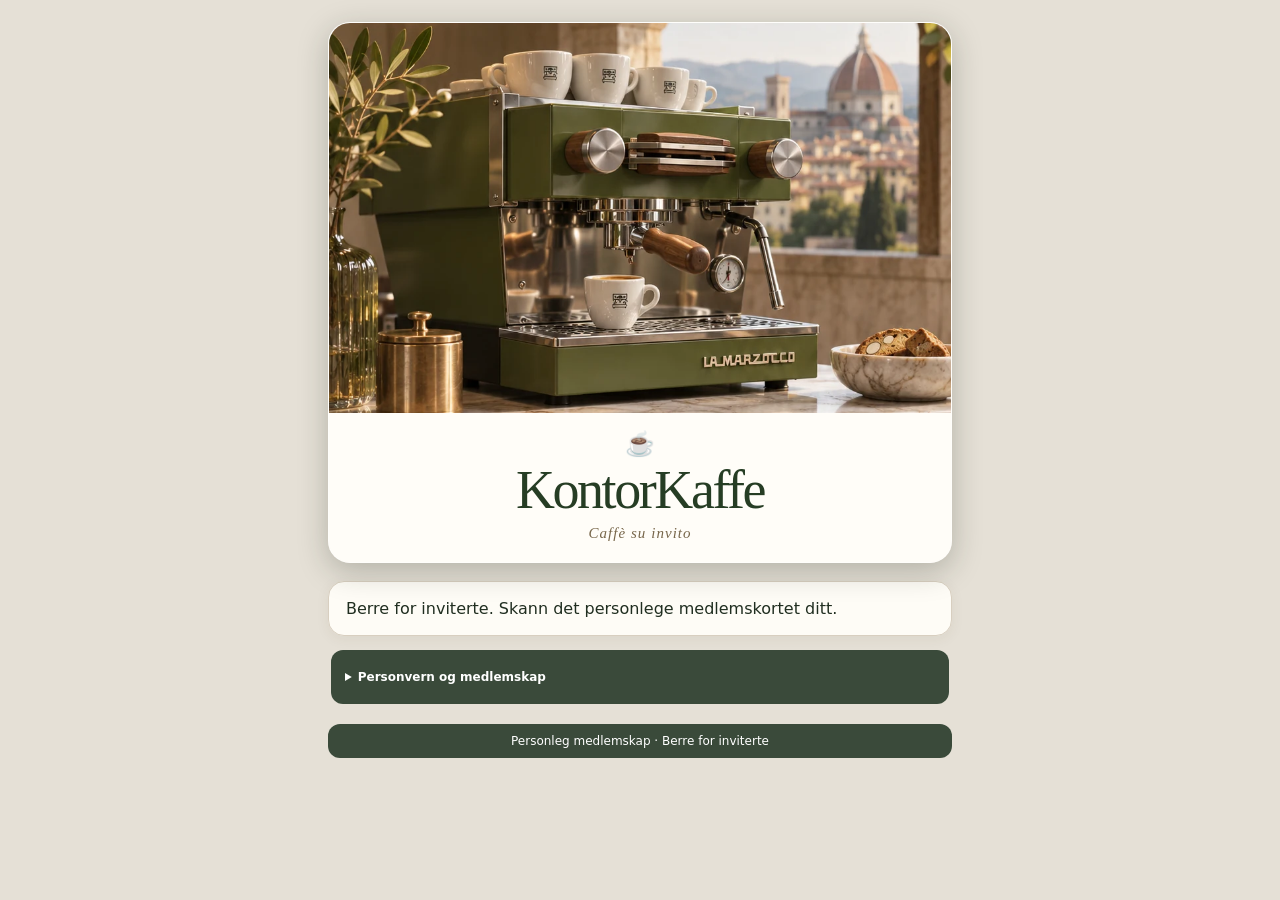
<file: site/index.html>
<!doctype html><html lang="nn"><head><meta charset="utf-8"><meta name="viewport" content="width=device-width,initial-scale=1"><meta name="robots" content="noindex,nofollow"><meta name="theme-color" content="#4f7939"><meta name="referrer" content="no-referrer"><meta http-equiv="Content-Security-Policy" content="default-src 'self'; connect-src 'self' https://rpoziaylvjhfqitfcbhm.supabase.co; img-src 'self' data:; style-src 'self'; script-src 'self'; frame-src 'none'; object-src 'none'; base-uri 'none'; form-action 'none'"><title>KontorKaffe</title><link rel="stylesheet" href="style.css?v=32"></head><body><main><header class="member-hero"><img class="hero-art" src="assets/linea-photo.webp?v=32" alt="Oliven­grøn espressomaskin på ein marmorbenk" width="941" height="667"><div class="hero-brand"><span class="coffee-mark" aria-hidden="true">☕</span><h1>KontorKaffe</h1><p class="brand-hint" lang="it">Caffè su invito</p></div></header><p id="err" class="error" role="alert"></p><section id="message" aria-live="polite">Opnar medlemskortet …</section><section id="activation" hidden><h2>Kontroller medlemskort</h2><p>Gyldige medlemskort opnar menyen automatisk.</p><button id="activate">Kontroller kortet</button></section><section id="member" hidden><div class="row between"><h2 id="hello"></h2><span id="clips" class="clips"></span></div><p id="mode" class="muted"></p><div id="order" aria-live="polite"></div><form id="form" hidden><h3>Vel kaffi</h3><p id="menuEmpty" hidden>Ingen drikker er tilgjengelege akkurat no.</p><div id="menu" class="grid menu"></div><h3 class="pickup-label">Hentetid</h3><div class="pickup-choices" role="group" aria-label="Hentetid"><button type="button" data-pickup="10" aria-pressed="true">Snarast</button><button type="button" data-pickup="15" aria-pressed="false">15 min</button><button type="button" data-pickup="30" aria-pressed="false">30 min</button><button type="button" data-pickup="custom" aria-pressed="false">Anna tid</button></div><div id="customPickup" hidden><label for="pickup">Vel dato og klokkeslett</label><input id="pickup" type="datetime-local"></div><div class="nickname-row"><label for="nickname">Kallenamn</label><input id="nickname" name="nickname" type="text" autocomplete="off" autocapitalize="words" maxlength="30" placeholder="Kva skal barista kalla deg?" required></div><button class="full" id="send" type="submit">Bestill kaffi</button></form><p id="empty" hidden>Du har brukt opp kaffiklippa. Stikk innom baristaen for å få tre nye.</p></section><details id="privacy"><summary>Personvern og medlemskap</summary><p>KontorKaffe er ein privat, frivillig kaffiklubb, ikkje ei kommunal teneste. Baristaen handterer medlemsnummer, eventuelt medlemsnamn, kallenamn på bestillinga, klipp, bestilling og sikringsnøkkel for kortet. Opplysningane kan knytast til deg og vert brukte berre til medlemskap og bestillingar. GitHub Pages leverer nettsida, og Supabase driftar databasen i Frankfurt. Leverandørane kan handsama tekniske loggar, mellom anna IP-adresser. Appen har ikkje reklame, analyseverktøy, kundekonto eller kundevarsling. QR-koden er den personlege tilgangsnøkkelen. Ikkje del bilete eller lenkja til kortet. Nye nettlesarar treng inga godkjenning. Kallenamnet på bestillinga vert sletta saman med bestillinga. Avslutta bestillingar vert normalt sletta etter 24 timar; medlemsdata vert lagra til medlemskapet vert sletta. Tekniske loggar og eventuelle sikkerheitskopiar kan ha andre lagringstider. Kontakt baristaen personleg for innsyn, retting, sletting eller spørsmål; du kan òg sletta eventuell eldre lokal nettlesarlagring. Sletting av medlemskap gjer QR-kortet ugyldig.</p></details><footer class="club-footer">Personleg medlemskap · Berre for inviterte</footer></main><script type="module" src="customer.js?v=32"></script></body></html>
</file>
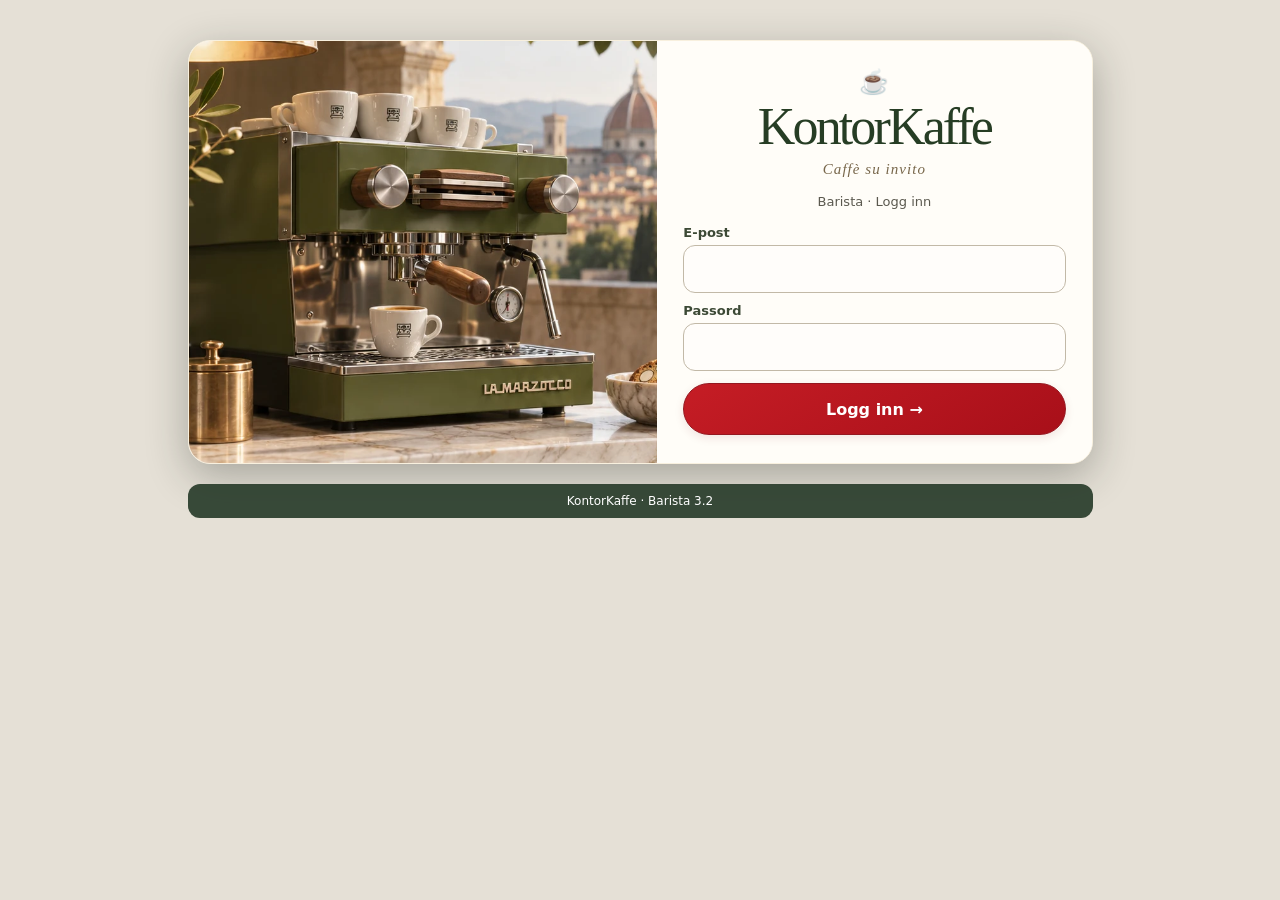
<file: site/admin/index.html>
<!doctype html>
<html lang="nn"><head><meta charset="utf-8"><meta name="viewport" content="width=device-width,initial-scale=1"><meta name="robots" content="noindex,nofollow"><meta name="referrer" content="no-referrer"><meta name="theme-color" content="#4f7939"><meta http-equiv="Content-Security-Policy" content="default-src 'self'; connect-src 'self' https://rpoziaylvjhfqitfcbhm.supabase.co; img-src 'self' data:; style-src 'self'; script-src 'self'; manifest-src 'self'; worker-src 'self'; frame-src 'none'; object-src 'none'; base-uri 'none'; form-action 'none'"><title>KontorKaffe · Barista</title><link rel="stylesheet" href="../style.css?v=32"><link rel="stylesheet" href="barista.css?v=32"><link rel="manifest" href="manifest.webmanifest"></head>
<body class="admin barista"><main>
<header class="mast"><img src="icon.svg" alt="" width="48" height="48"><div class="wordmark"><h1>KontorKaffe</h1><p>Caffè su invito</p></div><span class="edition-mark">BARISTA<br>3.2</span></header>
<p id="err" class="error" role="alert"></p><section id="login" class="login-card"><div class="login-art"><img src="../assets/linea-photo.webp?v=32" alt="Oliven­grøn espressomaskin på ein marmorbenk" width="941" height="667"></div><div class="login-content"><div class="login-brand"><span class="coffee-mark" aria-hidden="true">☕</span><h2>KontorKaffe</h2><p class="brand-hint" lang="it">Caffè su invito</p></div><p class="login-heading">Barista · Logg inn</p><form id="loginForm"><label for="email">E-post</label><input id="email" type="email" autocomplete="username" required><label for="password">Passord</label><input id="password" type="password" autocomplete="current-password" required><button class="full" id="loginButton">Logg inn <span aria-hidden="true">→</span></button></form><p class="muted" id="nativeInfo" hidden>Fast servertilkopling · Ingen nettadresse trengst.</p></div></section>
<section id="mfaPane" class="login-card" hidden><div class="login-content"><h2>Tofaktorinnlogging</h2><div id="mfaEnrollment" hidden><p>Skann QR-koden med ein autentiseringsapp på ei anna eining, eller skriv oppsettnøkkelen inn i appen på same telefon. Hald nøkkelen privat.</p><img id="mfaQR" alt="Privat oppsett av tofaktor" width="224" height="224"><details><summary>Vis oppsettnøkkel</summary><code id="mfaSecret"></code></details></div><form id="mfaForm"><label for="mfaCode">Seks siffer frå autentiseringsappen</label><input id="mfaCode" inputmode="numeric" autocomplete="one-time-code" pattern="[0-9]{6}" maxlength="6" required><button class="full" id="mfaVerify">Stadfest kode</button></form><button id="mfaCancel" class="alt">Avbryt og logg ut</button></div></section><div id="dashboard" hidden>
<section class="bar-controls"><div class="row between"><div><p class="eyebrow">KONTROLLPANEL</p><h2>Kaffibaren</h2></div><button class="alt logout" id="logout">Logg ut</button></div><div class="switch"><button id="open">Ope</button><button id="busy">Oppteken</button><button id="closed">Stengt</button></div><p id="mode" aria-live="polite"></p><div id="siteNotice" class="notice" hidden>Medlemsnettsida må få ei eiga adresse før du kan opna baren. Gå til Drift.</div></section>
<div class="metrics"><div><span>Bestillingar</span><strong id="orderCount">0</strong></div><div><span>Medlemmer</span><strong id="memberCount">0 / 8</strong></div><div><span>Klipp att</span><strong id="clipCount">0</strong></div></div>
<nav class="worktabs" aria-label="Arbeidsflate"><button data-tab="ordersPane" aria-pressed="true">Bestillingar</button><button data-tab="membersPane" aria-pressed="false">Medlemmer</button><button data-tab="cardsPane" aria-pressed="false">Kort</button><button data-tab="menuPane" aria-pressed="false">Meny</button><button data-tab="settingsPane" aria-pressed="false">Drift</button></nav>
<section id="ordersPane" class="workspace"><div class="section-head"><p class="eyebrow">ORDRE</p><h2>Bestillingar</h2></div><div class="row between syncbar"><small id="lastSync" aria-live="polite">Ikkje oppdatert</small><button id="refreshNow" class="alt">Oppdater</button></div><div id="orders"></div><div id="orderPager" class="pager" hidden><button id="prevOrder" class="alt">Førre</button><span id="orderPage"></span><button id="nextOrder" class="alt">Neste</button></div></section>
<section id="stockPane" class="stock-panel"><div class="section-head"><p class="eyebrow">LAGERGRUNNLAG</p><h2>Råvarer</h2></div><div class="stock-grid"><div><span>Klipp att</span><strong id="stockCredits">0</strong></div><div><span>Ventande, ikkje påbegynte</span><strong id="stockQueued">0</strong></div><div><span>Planlegg for</span><strong id="stockNeed">0</strong></div></div><p class="muted">Tal koppar basert på aktive medlemsklipp og bestillingar som ikkje er påbegynte. Klipp er ikkje eit nøyaktig mål på mjølk, bønner eller andre råvarer. Nye fornyingar kjem i tillegg.</p></section>
<section id="membersPane" class="workspace" hidden><div class="section-head"><p class="eyebrow">MEDLEMMER · 08</p><h2>Medlemskap</h2></div><p class="muted">Gyldige QR-kort opnar menyen automatisk. Kunden skriv kallenamn ved bestilling. Hald QR-koden privat; sletting opphevar kortet. Erstatt kort berre dersom det gamle er mista.</p><div id="members"></div><div id="memberPager" class="pager" hidden><button id="prevMember" class="alt">Førre</button><span id="memberPage"></span><button id="nextMember" class="alt">Neste</button></div></section>
<section id="cardsPane" class="workspace" hidden><div class="section-head"><p class="eyebrow">KORT</p><h2>Medlemskort</h2></div><p class="muted">Åtte kort i bankkortformat på eitt A4-ark. Skriv ut i faktisk storleik (100 %). Erstatt berre kort som er mista.</p><div class="card-print-options"><h3>Kortark</h3><p id="archiveInfo" class="muted">Vel originalarket éin gong. Det vert lagra lokalt og kryptert, ikkje lasta opp. Bruk berre eit privat, oppdatert kortark.</p><button id="printSaved" class="full" hidden>Skriv ut kortarket</button><div class="row"><button id="printExisting" class="alt">Legg til kortark (éin gong)</button><button id="deleteSaved" class="alt" hidden>Fjern lokal kopi</button></div><input id="existingPdf" type="file" accept="application/pdf,.pdf" hidden><a id="openExistingPdf" target="_blank" rel="noopener noreferrer" hidden>Opna kortarket for utskrift</a><p id="existingPrintStatus" class="muted" aria-live="polite"></p><hr><h3>Nye eller erstatta kort</h3><button id="print" class="alt">Skriv ut kort frå denne økta</button></div></section>
<section id="menuPane" class="workspace" hidden><div class="section-head"><h2>Kaffimeny</h2><p class="muted">Trykk på ei drikke for å slå henne av eller på.</p></div><div id="menuAdmin" class="menu-admin"></div><p id="menuStatus" class="muted" aria-live="polite"></p></section><section id="settingsPane" class="workspace" hidden><div class="section-head"><p class="eyebrow">INNSTILLINGAR</p><h2>Drift og varsling</h2></div><div id="driftTabs" class="drift-tabs" aria-label="Driftsval"><button class="alt" data-drift="alerts">Varsling</button><button class="alt" data-drift="security">Tryggleik</button><button class="alt" data-drift="host">Adresse</button><button class="alt" data-drift="stock">Råvarer</button></div><div id="driftHost" class="drift-part"><div id="hostSetup"><h3>Medlemsnettside</h3><p class="muted">Aktiver den faste kundeadressa. Appen kontrollerer nettsida og opprettar varslingsnøklane.</p><label for="hostOrigin">Fast kundeadresse</label><input id="hostOrigin" type="url" placeholder="https://kontorkaffe.github.io" value="https://kontorkaffe.github.io"><button class="full" id="saveHost">Kontroller og aktiver</button></div><div id="hostReady" class="notice" hidden><strong>Medlemsnettsida er kopla til</strong><p id="hostAddress"></p><p class="muted">For bakgrunnsvarsling: opna denne adressa med /admin/ i nettlesaren, logg inn og slå på telefonvarsling.</p></div></div><div id="driftAlerts" class="drift-part"><div class="row"><button class="alt" id="soundToggle" aria-pressed="false">Ordrelyd: av</button><button class="alt" id="browserPush" hidden>Opna nettlesar for bakgrunnsvarsling</button></div><div class="row"><button class="alt" id="push">Slå på telefonvarsling</button><button class="alt" id="pushTest">Send testvarsel</button><button class="alt" id="pushOff">Slå av varsling</button></div><p id="pushStatus" class="muted" aria-live="polite">Bakgrunnsvarsling må slåast på i nettlesaren på telefonen som skal motta varsel.</p><div id="watchPanel" class="notice" hidden><h3>Baristamodus</h3><p id="watchStatus" aria-live="polite">Av</p><div class="row"><button id="watchOn" class="alt">Start appvarsling</button><button id="watchTest" class="alt">Test appvarsel</button><button id="watchOff" class="alt">Stopp appvarsling</button></div><p class="muted">Aktiv medan kaffibaren er open. Android viser ei fast melding. Maks om lag seks timar per økt.</p></div><p id="nativePushInfo" class="muted" hidden>Baristamodus varslar også i bakgrunnen medan tenesta køyrer. Nettlesarvarsling er eit valfritt alternativ.</p></div><div id="driftSecurity" class="drift-part"><div class="notice"><h3>Kontotryggleik</h3><p id="mfaStatus">Tofaktorstatus vert kontrollert.</p><button class="alt" id="mfaSetup">Set opp tofaktor</button><p class="muted">Etter stadfesting krev alle nye innloggingar kode frå autentiseringsappen. Bruk ei privat eining. Ved tap av faktoren må eigaren av Supabase-prosjektet hjelpa med gjenoppretting.</p></div><p class="muted">KontorKaffe har eigen database og privat tilgang.</p></div></section>
</div><div id="printArea" class="print-area" hidden></div><footer class="club-footer">KontorKaffe · Barista 3.2</footer></main><script type="module" src="admin.js?v=32"></script></body></html>
</file>
<file: site/style.css>
:root{font-family:system-ui,sans-serif;color:#21372a;background:#f4efe5;--green:#20392d;--gold:#bba276;--line:#ddd4c4;--paper:#fffdf8}*{box-sizing:border-box}body{margin:0}main{max-width:620px;margin:auto;padding:20px 16px 48px}header{background:var(--green);color:#fff4db;text-align:center;padding:25px 16px;border-radius:18px;margin-bottom:18px}h1{font-family:Georgia,serif;font-size:34px;margin:0}header p{margin:6px 0 0;font-size:14px;letter-spacing:.06em}h2{font-size:20px;margin:0 0 12px}h3{font-size:16px;margin:0 0 7px}p{line-height:1.5}section,.panel{background:var(--paper);border:1px solid var(--line);border-radius:14px;padding:16px;margin:12px 0}button,input,select{font:inherit}button{min-height:44px;padding:10px 14px;border:1px solid var(--green);border-radius:9px;background:var(--green);color:#fff;cursor:pointer}button.alt{color:var(--green);background:transparent}button.danger{color:#922e25;border-color:#922e25;background:transparent}button:disabled{opacity:.45;cursor:default}input,select{width:100%;border:1px solid #a79d8b;border-radius:8px;padding:10px;background:#fff;color:#20392d}label{display:block;margin:12px 0 5px;font-weight:600}.grid{display:grid;grid-template-columns:1fr 1fr;gap:8px}.row{display:flex;gap:8px;align-items:center;flex-wrap:wrap}.between{justify-content:space-between}.grow{flex:1}.muted{color:#615d53;font-size:14px}.error{color:#922e25;min-height:1.2em}.full{width:100%;margin-top:12px}.menu button{background:#fff;color:#20392d;text-align:left}.menu button[aria-pressed=true]{background:var(--green);color:#fff}.menu small{display:block;margin-top:4px;opacity:.82}.clips{font-weight:bold;letter-spacing:.05em}.tag{font-size:13px;padding:4px 8px;background:#e5e9df;border-radius:8px}.member{border-top:1px solid var(--line);padding:12px 0}.member:first-child{border:0}.print-card{width:85.6mm;height:54mm;flex:0 0 85.6mm;background:#fff;color:#20392d;border:0.25mm solid #20392d;display:flex;align-items:center;justify-content:space-between;padding:4mm;gap:1mm;break-inside:avoid;page-break-inside:avoid}.print-card>div{min-width:0;flex:1}.print-card img{width:34mm;height:34mm;flex:none;image-rendering:pixelated}.print-card h2{font-family:Georgia,serif;font-size:14pt;margin:0 0 2mm}.print-card p{font-size:8pt;margin:1mm 0}.print-card .card-number{font-weight:700;letter-spacing:.05em;margin-top:3mm}.print-card .card-instruction{font-size:7pt}.print-area{display:flex;flex-wrap:wrap;gap:3mm;overflow:auto}.order-status{font-weight:700}.rescan{background:#f1eadb;padding:12px;border-radius:8px}.pickup-edit{display:grid;gap:8px;margin-top:12px}.hidden,[hidden]{display:none!important}@media print{body{background:white}main{max-width:none;padding:0}main>*:not(#printArea){display:none!important}.print-area{width:174.2mm;gap:3mm;margin:0 auto;display:grid!important;grid-template-columns:repeat(2,85.6mm);overflow:visible}@page{size:A4;margin:10mm}}@media(min-width:800px){body.admin main{max-width:900px}.admin-columns{display:grid;grid-template-columns:1fr 1fr;gap:14px}}
/* Caffè su invito — local typography and assets, no trackers or external fonts. */
:root{--green:#20392d;--forest:#11281e;--gold:#b59a65;--line:#d9cfbc;--paper:#fffdf8;color:#20392d;background:#f2ede3;font-family:system-ui,-apple-system,BlinkMacSystemFont,"Segoe UI",sans-serif;font-synthesis:none}
body{background:radial-gradient(ellipse at 50% 0%,#e6decb 0%,transparent 65%),#f2ede3;min-height:100vh}
main{padding:18px 14px 40px;max-width:560px}
header{position:relative;overflow:hidden;background:linear-gradient(145deg,#284936,#122a20);border:1px solid #9c8653;box-shadow:0 8px 24px #1d372218;border-radius:16px;padding:24px 16px 22px;color:#f6ead0}
header:before{content:"";display:block;width:52px;height:52px;margin:0 auto 12px;background:url('admin/icon.svg') center/contain no-repeat;border:1px solid #b59a65;border-radius:50%}
header:after{content:"";position:absolute;inset:6px;border:1px solid #b59a6560;border-radius:11px;pointer-events:none}
h1{font-family:Georgia,"Times New Roman",serif;font-size:clamp(33px,8vw,46px);font-weight:normal;letter-spacing:-.04em;line-height:1.03}
header p{font-size:12px;color:#e8d7b4;letter-spacing:.06em}
section,.panel{border-radius:12px;box-shadow:0 3px 12px #322c1c08;padding:17px}
h2{font-size:19px;line-height:1.2}h3{font-size:15px}
#hello{margin:0;font-family:Georgia,serif;font-size:25px;font-weight:normal}
.clips{border:1px solid #c8b17b;border-radius:999px;padding:7px 10px;background:#f4ecd9;color:#5c481f;font-size:13px;white-space:nowrap}
#mode{padding:7px 0 8px;margin:4px 0 9px}
.menu{gap:8px}
.menu button{min-height:66px;border:1px solid var(--line);border-radius:10px;padding:12px;font-size:14px;font-weight:700;background:#fffcf5;box-shadow:0 1px 2px #322c1c08}
.menu button small{font-size:11px;font-weight:400;line-height:1.3}
.menu button[aria-pressed=true]{border-color:#20392d;background:#20392d;color:#fff4dc}
button{font-weight:650;line-height:1.25;border-radius:10px;min-height:46px}
button.full{min-height:50px;box-shadow:0 3px 8px #20392d18}
button.alt{border-color:#a49470;background:#fffdf8}
button:focus-visible,input:focus-visible{outline:3px solid #a58a50;outline-offset:3px}
button:disabled{opacity:.5}
input{min-height:46px}
#err:empty{display:none}
#order:empty{display:none}
.order-status{border-left:3px solid #b59a65;padding:7px 9px;color:#614e27;background:#f5edda;border-radius:0 5px 5px 0}
.order-status.accepted,.order-status.ready,.order-status.collected{background:#e7efe5;color:#254b34;border-color:#467452}
.order-status.rejected,.order-status.cancelled,.order-status.expired,.order-status.no_show{background:#f7e8e2;color:#823629;border-color:#a25548}
.rescan{font-size:14px;font-weight:600}
#privacy{margin:14px 3px;padding:0;box-shadow:none;background:transparent;border:0;color:#665e50;font-size:12px;line-height:1.5}
#privacy summary{cursor:pointer;font-weight:600;padding:8px 0}
.admin header{padding:18px 14px}.admin header:before{width:40px;height:40px;margin-bottom:8px}
.admin h1{font-size:34px}.admin .panel h3{font-size:17px}
.admin .member h3{font-size:15px;margin:0}.admin .member p{margin:5px 0 9px}
.admin .member button{font-size:12px;min-height:40px;padding:9px}
.admin #mode{font-weight:650}
.admin #open:disabled,.admin #busy:disabled,.admin #closed:disabled{opacity:1;background:#ece1c7;color:#20392d;border-color:#b59a65}
.print-card{background:#20392d;color:#f6ead0;border:0.35mm solid #b59a65;border-radius:2mm;box-shadow:inset 0 0 0 1mm #20392d,inset 0 0 0 1.2mm #b59a65;overflow:hidden;print-color-adjust:exact;-webkit-print-color-adjust:exact}
.print-card h2{font-size:13.5pt;font-weight:normal;color:#f6ead0;letter-spacing:-.35pt;white-space:nowrap}
.print-card .card-number{color:#e5cc98}
.print-card img{background:white;border:0.5mm solid white;border-radius:.5mm}
@media(max-width:360px){main{padding-left:9px;padding-right:9px}section,.panel{padding:12px}.menu button{padding:9px;font-size:13px}}
@media(min-width:800px){body.admin main{max-width:1000px}.admin-columns{align-items:start;grid-template-columns:1fr 1fr}}
@media print{body{background:white!important}main{max-width:none;padding:0}.print-card{box-shadow:inset 0 0 0 1mm #20392d,inset 0 0 0 1.2mm #b59a65}}

/* Edizione Firenze — brushed steel, warm brass and racing green. */
:root{color-scheme:dark;--green:#103125;--forest:#071d15;--gold:#d8b575;--line:#68583b;--paper:#142a20;color:#f7e9ce;background:#081a13}
body{background:radial-gradient(ellipse at 50% 0%,#244632,transparent 65%),#081a13}
main{max-width:740px;padding:14px 12px 36px}
header{padding:22px 14px 0;border-radius:13px;border-color:#997a43;background:linear-gradient(155deg,#1f4030,#081b12 80%);box-shadow:0 12px 35px #0005}
header:before{width:42px;height:42px;margin-bottom:8px;background-size:contain}
header:after{inset:5px;border-color:#bfa36c50;z-index:1}
h1{font-size:clamp(34px,8vw,58px);letter-spacing:-.045em;color:#f5e5c9;text-shadow:0 2px 2px #0007}
header p{color:#e0c38d;font-family:Georgia,serif;font-style:italic;font-size:clamp(14px,3.5vw,19px);margin:6px 0 12px;letter-spacing:.04em}
.edition{display:block;color:#d4ba88;font:600 9px/1.4 system-ui,sans-serif;letter-spacing:.24em;text-transform:uppercase;margin-bottom:12px}
.hero-art{display:block;width:calc(100% + 28px);max-height:220px;object-fit:cover;object-position:center;margin:0 -14px;border-top:1px solid #b4945e;border-bottom:2px solid #b4945e}
section,.panel{background:linear-gradient(145deg,#193428,#10241b);border:1px solid #68583b;box-shadow:0 6px 18px #0003;border-radius:12px;color:#f5e6ce}
h2,h3{color:#f5e6ce}h2{font-family:Georgia,serif;font-weight:normal;font-size:25px}
#hello{font-size:clamp(24px,5.5vw,34px)}
.muted,#privacy{color:#c7c2af}
.clips{background:linear-gradient(115deg,#b58b49,#f5dca3 48%,#c49a55);border-color:#f7d99b;color:#10271e;box-shadow:0 2px 6px #0005}
#mode{border-bottom:1px solid #88734d;padding:6px 0 10px}
#mode[data-mode]::before{content:"";display:inline-block;width:9px;height:9px;border-radius:50%;margin-right:8px;background:#c5a56a}
#mode[data-mode=open]::before{background:#9cda8b;box-shadow:0 0 8px #9cda8b66}#mode[data-mode=closed]::before{background:#d69b88}
.menu{grid-template-columns:repeat(2,minmax(0,1fr));gap:9px}
.menu button{display:flex;flex-direction:column;align-items:center;justify-content:flex-start;gap:4px;min-height:0;padding:5px 5px 9px;background:linear-gradient(155deg,#49372a,#201b16);border:1px solid #9d8150;color:#fff0d6;text-align:center;font:500 16px/1.25 Georgia,serif;box-shadow:0 4px 8px #0003}
.menu button img{display:block;width:100%;height:clamp(55px,17vw,102px);object-fit:contain;pointer-events:none}
.menu button small{font:400 11px/1.25 system-ui,sans-serif;opacity:1;color:#ddd0ba;margin:0}
.menu button[aria-pressed=true]{background:#36513a;border:2px solid #f4d49c;box-shadow:0 0 0 2px #b7985c66,inset 0 0 20px #c6a35f1a;padding:4px 4px 8px}
.preview .menu button:disabled{opacity:1;cursor:default}
button{background:linear-gradient(115deg,#b78e4c,#f4d9a1 48%,#cba25d);border:1px solid #e6c17f;color:#10261d;box-shadow:0 3px 8px #0004}
button.full{min-height:54px;font:600 20px Georgia,serif;border-radius:7px}
button.alt{color:#e4d8bc;background:#1e3b2c;border-color:#947a50}
button.danger{color:#ffc4ae;border-color:#ba806d;background:#392820}
input,select{background:linear-gradient(115deg,#e8dcc8,#f7eedf,#c9bda9);color:#132a20;border-color:#a9997e;color-scheme:light;min-width:0}
input::placeholder{color:#665b4a}
.rescan{background:#243c2c;color:#f2dfbc;border:1px solid #6f6345;font-weight:500}
.error{color:#ffc3ac}.order-status{color:#e9d2a2;background:#2d3926}
.order-status.accepted,.order-status.ready,.order-status.collected{background:#233e2b;color:#c6e9b7}
.order-status.rejected,.order-status.cancelled,.order-status.expired,.order-status.no_show{background:#422a25;color:#ffcab8}
.club-footer{text-align:center;color:#c7a976;font:italic 13px Georgia,serif;letter-spacing:.03em;margin:20px 0 8px}
.club-footer:before{content:"◆";display:block;font-size:13px;margin-bottom:6px;color:#cfa769}
.admin main{max-width:1100px}.admin header .hero-art{max-height:110px}.admin .panel{background:#10271d}.admin .member{border-color:#68583b}.admin #open:disabled,.admin #busy:disabled,.admin #closed:disabled{background:#d6b575;color:#142a20}
.admin .member button{font-size:13px}.admin #login{max-width:520px;margin:16px auto}.admin .panel p{font-size:14px}
.print-card{background:#122c20;color:#f6e8ca;border:.35mm solid #bc9d63;box-shadow:inset 0 0 0 1mm #122c20,inset 0 0 0 1.2mm #bc9d63}.print-card h2{color:#f6e8ca}.print-card img{width:32mm;height:32mm}
@media(min-width:540px){.menu{grid-template-columns:repeat(4,minmax(0,1fr))}.menu button{font-size:16px}.menu button img{height:88px}}
@media(min-width:850px){body:not(.admin) main{max-width:1000px}header .hero-art{max-height:230px}.menu button img{height:110px}.menu button{font-size:19px}.menu button small{font-size:12px}}
@media(max-width:360px){.menu button{font-size:15px}.menu button small{font-size:10px}section{padding:12px}header{padding-top:16px}}
@media(prefers-reduced-motion:reduce){*{scroll-behavior:auto!important}}
@media print{body{background:white!important;color-scheme:light}main{max-width:none!important;padding:0!important}.print-card{print-color-adjust:exact;-webkit-print-color-adjust:exact}.print-card img{background:white}.club-footer{display:none}}

/* Verde Linea — painted olive-green body, Firenze marble, Rosso button. */
:root{--green:#4f7939;--forest:#294b27;--gold:#c5c8c3;--line:#b7c5ae;--paper:#fafaf7;color:#202e20;background:#e8ece4;color-scheme:light}
body{background:radial-gradient(ellipse at 50% 0%,#d3dec9,transparent 75%),#e8ece4}
header{background:linear-gradient(125deg,#678c48 0%,#4f7939 52%,#365b2c 100%);border:1px solid #8eac78;box-shadow:0 8px 22px #253d2526}
header:after{border-color:#e4ebdf65}
header:before{border-color:#e4ebdf}
h1{color:#fffefa;text-shadow:0 1px 2px #243e24}
header p,.edition{color:#fffefa}
.hero-art{border-top:1px solid #d8ded3;border-bottom:3px solid #c4c9c3}
section,.panel{background:#fafbf8;color:#202e20;border:1px solid #c4cfbf;box-shadow:0 4px 16px #263c2410}
h2,h3,#hello{color:#294b27}
.muted,#privacy{color:#4e5b4b}
.clips{color:#294b27;background:#f9faf7 url('assets/marble.svg') center/cover;border-color:#aeb8aa;box-shadow:0 2px 5px #20351f12}
#mode{border-color:#b9c5b3}
#mode[data-mode=open]::before{background:#548632;box-shadow:none}
#mode[data-mode=busy]::before{background:#b48324}#mode[data-mode=closed]::before{background:#747b71}
.menu button{color:#21321f;background:#faf9f5 url('assets/marble.svg') center/cover;border:1px solid #c4c9c1;box-shadow:0 3px 6px #22391f12}
.menu button img{border-radius:5px}
.menu button small{color:#4f5d4b}
.menu button[aria-pressed=true]{color:#233d20;background:#e7efde;border:2px solid #4f7939;box-shadow:0 0 0 2px #b5c9a6}
button{background:linear-gradient(135deg,#5e8543,#436a31);color:white;border:1px solid #476b35;box-shadow:0 2px 6px #263c2420}
button.full{background:linear-gradient(165deg,#d52728,#b5121d 70%,#a60d16);border:1px solid #9d1218;color:#fff;box-shadow:0 0 0 1px #d0d4cf,0 4px 10px #7a171b22}
button.alt{color:#294b27;background:#f6f8f3;border-color:#9fae98}
button.danger{color:#782d29;background:#f8efeb;border-color:#bc9991}
button:focus-visible,input:focus-visible{outline-color:#3c6a30}
input,select{background:#fffefa url('assets/marble.svg') center/cover;color:#21321f;border-color:#aeb8aa}
input::placeholder{color:#596753}
.rescan{background:#e7efde;color:#263e24;border-color:#c0cfb7}
.error{color:#a31823}.order-status{color:#664b1e;background:#f3ecda}
.order-status.accepted,.order-status.ready,.order-status.collected{background:#e3efdf;color:#294b27}
.order-status.rejected,.order-status.cancelled,.order-status.expired,.order-status.no_show{background:#f6e8e5;color:#832b25}
.club-footer,.club-footer:before{color:#4b6e39}
.admin .panel{background:#f6f8f3}.admin .member{border-color:#c3ccbd}.admin #open:disabled,.admin #busy:disabled,.admin #closed:disabled{background:#dbe9d2;color:#294b27;border-color:#8ca77e}
.print-card{background:#4f7939;color:#fffefa;border:.35mm solid #d3d8ce;box-shadow:inset 0 0 0 1mm #4f7939,inset 0 0 0 1.2mm #e1e6df}
.print-card h2,.print-card .card-number{color:#fffefa}
@media print{.print-card{background:#4f7939!important;print-color-adjust:exact;-webkit-print-color-adjust:exact;box-shadow:inset 0 0 0 1mm #4f7939,inset 0 0 0 1.2mm #e1e6df}}

/* Avoid accidental horizontal scrolling on compact phones. */
main,section,.panel,.grid,.row,.workspace{min-width:0}button,input{max-width:100%}.error{overflow-wrap:anywhere}#err:not(:empty){position:sticky;top:6px;z-index:3;background:#fff5f3;border:1px solid #d9aaa4;padding:10px;border-radius:8px;box-shadow:0 3px 10px #0001}.menu button small{overflow-wrap:anywhere}

/* 2.0 – a photographic, quiet coffee-club identity. */
:root{--green:#4f7939;--forest:#263d24;--gold:#a88b61;--line:#d8cfc0;--paper:#fffdf8;color:#293627;background:#f2ede4}
body{background:radial-gradient(ellipse at 50% 0%,#e6dfd0,transparent 70%),#f2ede4}
body:not(.admin) main{max-width:740px;padding:12px 12px 32px}
.member-hero{padding:0;background:#f9f5ed;border:1px solid #d7cdbc;border-radius:22px;box-shadow:0 6px 22px #3c362516;color:#263d24}
.member-hero:before,.member-hero:after{display:none}
.member-hero .hero-art{margin:0;display:block;width:100%;height:clamp(210px,65vw,360px);max-height:none;object-fit:cover;object-position:center 48%;border:0}
.hero-brand,.login-brand{text-align:center;padding:18px 12px 20px;background:radial-gradient(ellipse at top,#fffdf9,#eee7d9)}
.coffee-mark{display:block;margin:0 auto 6px;color:#4f7939;font:24px/1.1 Georgia,serif}
.member-hero h1{color:#263d24;font:400 clamp(34px,8vw,54px)/1 Georgia,serif;letter-spacing:-.045em;text-shadow:none}
.member-hero p.brand-hint,.brand-hint{color:#78674b;font:italic 15px/1.3 Georgia,serif;letter-spacing:.07em;margin:7px 0 0}
body:not(.admin):has(#member:not([hidden])) .member-hero .hero-art{height:clamp(110px,33vw,180px)}
body:not(.admin):has(#member:not([hidden])) .hero-brand{padding:10px 10px 12px}
body:not(.admin):has(#member:not([hidden])) .coffee-mark{display:none}
body:not(.admin):has(#member:not([hidden])) .member-hero h1{font-size:32px}
section,.panel{background:#fffdf8;border-color:#d8cfc0;border-radius:16px;box-shadow:0 3px 14px #493b2610}
button.full{border-radius:999px;background:linear-gradient(150deg,#c51d25,#a80f19);border-color:#a3161c;font:650 16px system-ui,sans-serif;box-shadow:0 3px 10px #811b211c}
input,select{background:#fffdfa;border:1px solid #c5bda9;border-radius:11px;min-height:48px}
.menu button{background:#fffdf8;border-color:#d6cdbf;color:#283a24;border-radius:13px}
.menu button[aria-pressed=true]{background:#e3ebdb;border-color:#4f7939;color:#263d24}
.clips{background:#edf1e7;border-color:#c6d1ba}
.club-footer{color:#74654d;font:12px system-ui,sans-serif;letter-spacing:0}
.club-footer:before{color:#a88b61}
@media(min-width:760px){body:not(.admin) main{padding:24px 18px 40px}.member-hero .hero-art{height:340px}}
@media print{body{background:#fff!important}}

/* Full-view photographic backdrop shared by customer, order and admin. */
body{position:relative;isolation:isolate;min-height:100vh;min-height:100svh;background:#d4c9b6}
main{position:relative;z-index:0}
body:not(.admin) main{min-height:100vh;min-height:100svh;max-width:900px;padding:clamp(100px,28vh,240px) 14px 24px}
body:not(.admin) main:has(#member:not([hidden])){padding-top:14px}
.member-hero{background:rgba(255,253,248,.94);border-color:rgba(255,255,255,.6);box-shadow:0 8px 30px #1d241840}
.member-hero .hero-art{position:absolute;width:1px;height:1px;opacity:0;pointer-events:none}
.member-hero .hero-brand{background:transparent;padding:18px 12px}
body:not(.admin) section{background:rgba(255,253,248,.96)}
body:not(.admin) #privacy,body:not(.admin) .club-footer{color:#fff;background:#293c2be8;border-radius:12px;padding:10px 14px;text-shadow:none}
body:not(.admin) .club-footer:before{display:none}
.menu .special-choice{grid-column:1/-1;min-height:76px;display:grid;grid-template-columns:40px 1fr;grid-template-rows:auto auto;gap:3px 10px;text-align:left;align-items:center;padding:12px 14px;border:1px solid #a88b61;background:#f3ead8;color:#263d24;font-family:system-ui,sans-serif}
.special-choice .special-mark{grid-row:1/3;font-size:24px;color:#806038;text-align:center}
.special-choice strong{font-size:15px;font-weight:650;line-height:1.3}
.special-choice small{grid-column:2;color:#675840;font-size:12px}
.menu .special-choice[aria-pressed=true]{background:#e3ebdb;border:2px solid #4f7939;padding:11px 13px}
.menu .special-choice:disabled{opacity:.65;cursor:default}
@media(min-width:850px){body:not(.admin) main:not(:has(#member:not([hidden]))){max-width:520px;margin-left:auto;margin-right:6vw;padding-top:clamp(130px,33vh,320px)}}
@media print{body::before{display:none!important}body{background:white!important}main{min-height:0!important}}

.pickup-label{margin:16px 0 6px}.pickup-choices{display:grid;grid-template-columns:repeat(4,minmax(0,1fr));gap:5px}.pickup-choices button{background:#fffdf8;color:#263d24;border-color:#c7cdbb;padding:8px 3px;font:600 12px system-ui,sans-serif;min-height:44px}.pickup-choices button[aria-pressed=true]{background:#4f7939;color:white;border-color:#4f7939}.pickup-choices button:disabled{opacity:.45}.pickup-choices button:focus-visible{outline:3px solid #263d24}.menu #specialChoice{grid-column:auto}.menu #specialChoice img{object-fit:contain}

/* 2.8 – same original-resolution photograph in both app surfaces. */
body{background:#e5e0d6}
body:not(.admin) main,body:not(.admin) main:has(#member:not([hidden])){width:100%;max-width:900px;margin:0 auto;padding:12px 14px 24px}
body:not(.admin) .member-hero .hero-art{position:static;opacity:1;display:block;width:100%;height:auto;aspect-ratio:941/667;max-height:300px;object-fit:cover;object-position:50% 48%;pointer-events:auto}
body:not(.admin):has(#member:not([hidden])) .member-hero .hero-art{height:clamp(165px,46vw,245px);max-height:245px;aspect-ratio:auto}
.member-hero .hero-brand{background:rgba(255,253,248,.96)}
@media(min-width:850px){
 body:not(.admin) main:not(:has(#member:not([hidden]))){max-width:660px;margin:0 auto;padding:22px 18px 30px}
 body:not(.admin) main:has(#member:not([hidden])){padding:20px 20px 32px}
 body:not(.admin) .member-hero .hero-art{max-height:390px}
}
@media print{body::before{display:none!important}body{background:white!important}}

/* 2.9: one photograph per surface; no duplicate behind the hero. */
body::before{content:none;display:none;background:none}
body{background:#e5e0d6}

/* 3.0: compact portrait ordering; no scaling or clipping. Small/zoomed screens retain safe overflow. */
.sold-out-mark{display:none}.menu button.sold-out .sold-out-mark{display:block;font:600 10px system-ui;color:#96312b}.menu button.sold-out{opacity:.65}.menu button.sold-out img{filter:grayscale(.65)}
@media(max-width:650px) and (orientation:portrait){body:not(.admin) main,body:not(.admin) main:has(#member:not([hidden])){padding:7px 8px 8px;max-width:520px}.member-hero{margin:0;border-radius:13px}body:not(.admin) .member-hero .hero-art{height:clamp(100px,23svh,190px);aspect-ratio:auto}body:not(.admin):has(#member:not([hidden])) .member-hero .hero-art{height:clamp(70px,16svh,125px);max-height:none}body:not(.admin) .hero-brand{padding:7px 8px!important;background:#fffdf8 url('assets/marble.svg') center/cover}.member-hero h1,body:not(.admin):has(#member:not([hidden])) .member-hero h1{font-size:29px}.coffee-mark{display:none}.member-hero p.brand-hint{font-size:12px;margin:2px 0 0}body:not(.admin) section{margin:6px 0;padding:8px;border-radius:11px}#hello{font-size:20px}.clips{padding:4px 7px;font-size:11px}#mode{margin:2px 0 4px;padding:2px 0 4px;font-size:11px}#form h3{font-size:13px;margin:4px 0}.menu{grid-template-columns:repeat(3,minmax(0,1fr));gap:4px}.menu button,.menu button[aria-pressed=true]{padding:3px 2px;gap:0;font:600 12px/1.15 Georgia,serif;min-height:44px;border-width:1px;border-radius:8px}.menu button img{height:clamp(25px,5.4svh,46px);width:100%;object-fit:contain}.menu small{display:none!important}.pickup-choices{gap:4px}.pickup-choices button{min-height:40px;padding:5px 2px;font-size:11px}#send{margin-top:6px;min-height:44px;font-size:14px}.pickup-label{margin:6px 0 3px}body:not(.admin) #privacy{margin:5px 0;padding:2px 8px;font-size:10px}body:not(.admin) #privacy summary{padding:4px 0}body:not(.admin) .club-footer{display:none}#member #order .panel{padding:8px;margin:5px 0}#member #order p{margin:5px 0;font-size:12px}#customPickup label{margin:4px 0;font-size:11px}#customPickup input{min-height:40px;padding:6px}.error:not(:empty){font-size:12px}.member-hero .hero-art{object-position:center 48%}}

.nickname-row{display:flex;align-items:center;gap:8px;margin-top:8px}.nickname-row label{flex:0 0 auto;margin:0;font-size:13px}.nickname-row input{min-width:0;flex:1;min-height:44px;padding:8px 10px;font-size:16px}.nickname-row input::placeholder{font-size:12px}@media(max-width:650px) and (orientation:portrait){.nickname-row{margin-top:5px;gap:6px}.nickname-row label{font-size:12px}.nickname-row input{min-height:40px;padding:5px 8px}.nickname-row input::placeholder{font-size:11px}}
</file>
<file: site/admin/barista.css>
/* Private barista console — Verde Linea 1.6. */
.barista{background:#e7ebe3;color:#203322}
.barista main{max-width:920px;padding:14px 14px 32px}
.barista .mast{display:flex;align-items:center;text-align:left;gap:12px;padding:13px 16px;background:linear-gradient(145deg,#668b4c,#4f7939);border:1px solid #a4b79a;box-shadow:0 4px 14px #253b2420;border-radius:12px}
.barista .mast:before,.barista .mast:after{display:none}
.mast img{flex:none;border:1px solid #f4f3ef;border-radius:11px}
.wordmark{flex:1;min-width:0}
.barista .wordmark h1{font:400 clamp(24px,5.5vw,35px)/1.05 Georgia,serif;letter-spacing:-.05em;color:white}
.barista .wordmark p{font:italic 13px Georgia,serif;margin:3px 0 0;color:#f9f8f4}
.edition-mark{font:650 10px/1.45 system-ui,sans-serif;letter-spacing:.13em;text-align:right;color:white;flex:none}
.barista section{border-radius:14px;background:#fffefa;border:1px solid #c7d0bf;padding:16px}
.barista .login-card{padding:0;overflow:hidden;max-width:470px;margin:18px auto;background:#fffefa url('../assets/marble.svg') center/cover}
.login-art{position:relative;height:132px;background:#4f7939;overflow:hidden;border-bottom:3px solid #b7c1b2}
.login-art img{width:100%;height:100%;object-fit:cover}
.login-art span{position:absolute;bottom:9px;right:10px;background:#294b27;color:white;font:600 10px system-ui;letter-spacing:.15em;padding:6px 8px;border-radius:4px}
.login-content{padding:22px}
.barista .eyebrow{font:700 10px/1.4 system-ui,sans-serif;letter-spacing:.17em;color:#526b45;margin:0 0 5px}
.barista h2{font:400 27px/1.12 Georgia,serif;color:#294b27;margin:0 0 6px}
.barista .login-content .muted{margin:6px 0 16px}
.barista label{font-size:13px;margin:13px 0 5px}
.barista input{background:#fff;border:1px solid #a5b29d;color:#203322;min-height:48px}
.barista button.full{background:linear-gradient(155deg,#d82b2b,#b5121d);border:1px solid #941820;color:#fff;font:650 16px system-ui;min-height:50px;border-radius:8px}
.barista .bar-controls{margin-bottom:12px;background:#fdfcf8 url('../assets/marble.svg') center/cover}
.barista .logout{font-size:12px;min-height:36px;padding:6px 12px}
.switch{display:grid;grid-template-columns:repeat(3,minmax(0,1fr));gap:4px;background:#e4e9de;border:1px solid #c1cdb9;padding:4px;border-radius:9px;margin-top:14px}
.barista .switch button{border:0;box-shadow:none;background:transparent;color:#294b27;font-size:13px;min-height:41px;padding:7px 3px}
.barista .switch button:disabled{background:#4f7939;color:#fff;opacity:1}
.barista #mode{font-size:12px;font-weight:600;border:0;margin:8px 0 0;padding:0}
.notice{font-size:12px;border-left:3px solid #b48324;padding:8px;margin-top:12px;background:#f6f0e3;color:#5c4922}
.metrics{display:grid;grid-template-columns:repeat(3,minmax(0,1fr));gap:8px;margin:12px 0}
.metrics div{background:#fffefa url('../assets/marble.svg') center/cover;border:1px solid #c7d0bf;border-radius:10px;padding:12px 8px;min-width:0}
.metrics span{display:block;font-size:11px;color:#52624b;overflow-wrap:anywhere}
.metrics strong{display:block;font:400 clamp(22px,6vw,32px)/1.2 Georgia,serif;color:#365d2c;margin-top:4px}
.worktabs{display:grid;grid-template-columns:repeat(4,minmax(0,1fr));gap:4px;background:#4f7939;border:1px solid #456934;padding:5px;border-radius:10px;margin-top:15px}
.barista .worktabs button{min-height:44px;font-size:clamp(10px,2.8vw,13px);padding:4px 2px;box-shadow:none;background:transparent;border:0;color:#fff;white-space:normal;overflow-wrap:anywhere}
.barista .worktabs button[aria-pressed=true]{color:#294b27;background:#fffefa}
.barista .workspace{margin-top:10px;min-height:150px}
.section-head{border-bottom:1px solid #c9d2c2;padding-bottom:12px;margin-bottom:12px}
.barista .panel{background:#f7f9f4;border:1px solid #c9d3c2;box-shadow:none;padding:14px}
.barista .member{padding:14px 0}
.barista .member button{font-size:12px;min-height:40px}
.barista .empty-state{background:#f0f4ec;border:1px dashed #a8b99d;border-radius:10px;padding:24px 12px;text-align:center;color:#526b45}
.barista .error{border-left:3px solid #b5121d;background:#fff4f2;padding:10px;border-radius:4px;font-size:13px}
.barista .error:empty{display:none}
.barista .club-footer{font:italic 12px Georgia,serif;letter-spacing:.06em}
@media(max-width:360px){.barista main{padding:9px}.login-content{padding:16px}.barista .mast{padding:10px;gap:8px}.mast img{width:40px;height:40px}.barista .worktabs button{font-size:10px}}
@media(min-width:780px){.barista main{padding:24px}.barista .login-card{max-width:500px}.login-art{height:175px}.metrics div{padding:17px}.barista .workspace{padding:22px}}
@media print{.barista main{max-width:none;padding:0}.barista #printArea{display:grid!important}}

#hostSetup{margin:12px 0 16px}#hostReady{margin:12px 0 16px;overflow-wrap:anywhere}#hostAddress{font-weight:600;margin:8px 0}

/* 2.0 – responsive real controls, with the approved hero image. */
.barista{background:radial-gradient(ellipse at 50% 0%,#e8e0d0,transparent 75%),#f2ede4;color:#263d24}
.barista:has(#login:not([hidden])) .mast{display:none}
.barista .login-card{max-width:520px;margin:0 auto 16px;border:1px solid #d8cfc0;border-radius:22px;box-shadow:0 6px 25px #4a3c2419;background:#fbf8f1}
.barista .login-art{height:auto;aspect-ratio:10/7;max-height:350px;border:0;background:#4f7939}
.barista .login-art img{display:block;width:100%;height:100%;object-fit:cover;object-position:center}
.barista .login-content{padding:18px 24px 25px;background:radial-gradient(ellipse at top,#fffdf8,#f1eadd)}
.barista .login-brand{padding:0 0 12px;background:none}
.barista .login-brand h2{font:400 clamp(37px,9vw,52px)/1 Georgia,serif;letter-spacing:-.055em;color:#263d24;margin:0}
.barista .login-heading{text-align:center;color:#5b594f;font-size:13px;margin:0 0 14px}
.barista label{font-weight:600;font-size:13px;color:#3c4935;margin:10px 0 5px}
.barista input{border-color:#c2b9a7;border-radius:12px;background:#fffdfa;min-height:48px}
.barista button.full{border-radius:999px;min-height:52px;background:linear-gradient(150deg,#c51d25,#a80f19);font:650 16px system-ui,sans-serif}
.barista .mast{background:linear-gradient(125deg,#5b8042,#456536);border-color:#668453}
.barista section,.metrics div{background:#fffdf8;border-color:#d8cfc0}
.barista .bar-controls{background:#fffdf8}
.barista .workspace{background:#fffdf8}
.barista .club-footer{font:12px system-ui,sans-serif;letter-spacing:0;color:#74654d}
@media(max-width:420px){.barista main{padding:10px}.barista .login-content{padding:15px 18px 20px}.barista .login-art{max-height:265px}}
@media(min-width:780px){.barista:has(#login:not([hidden])) main{padding-top:20px}.barista .login-card{max-width:500px}.barista .login-art{max-height:300px}}
@media print{.barista main{padding:0}.barista .mast{display:none!important}}

.syncbar{margin:0 0 10px;color:#5b594f}.syncbar button,.barista #soundToggle,.barista #browserPush{font-size:13px;min-height:42px}.barista #soundToggle[aria-pressed=true]{background:#e1edda;border-color:#4f7939;color:#263d24}

/* Full-screen image behind the actual barista work surface. */
.barista{background:transparent}
.barista:has(#login:not([hidden])) main{max-width:540px;min-height:100svh;padding:clamp(120px,29vh,260px) 14px 20px}
.barista .login-art{position:absolute;width:1px;height:1px;opacity:0;pointer-events:none}
.barista .login-card{background:rgba(255,253,248,.96);border-color:#f8f0de;box-shadow:0 12px 42px #1e241c50}
.barista .login-content{background:transparent}
.barista .club-footer{background:#273b29e8;color:#fff;border-radius:12px;padding:10px}
.barista .club-footer:before{display:none}
.barista .mast,.barista .worktabs{box-shadow:0 5px 16px #20271b40}
.barista .workspace,.barista .bar-controls,.barista .stock-panel,.metrics div{background:rgba(255,253,248,.96)}
.barista .stock-panel{margin:12px 0 0}
.stock-grid{display:grid;grid-template-columns:repeat(3,minmax(0,1fr));gap:6px}
.stock-grid>div{border:1px solid #d8cfc0;border-radius:10px;padding:9px;background:#f6f1e8;min-width:0}
.stock-grid span{font-size:11px;color:#4d5846;display:block;overflow-wrap:anywhere;min-height:2.8em}
.stock-grid strong{display:block;font:400 clamp(25px,7vw,38px)/1.1 Georgia,serif;color:#365d2c}
.stock-grid>div:last-child{background:#e4eddb;border-color:#8eaa7e}
.stock-panel p{font-size:12px;margin-bottom:0}
@media(min-width:850px){.barista:has(#login:not([hidden])) main{margin-left:auto;margin-right:6vw;padding-top:clamp(40px,14vh,170px)}.barista main{max-width:1050px}}
@media print{.barista .club-footer{display:none!important}}

#pushStatus{padding:8px 0;margin:0;line-height:1.4}#push,#pushTest{min-height:44px}

#mfaQR{display:block;max-width:100%;height:auto;margin:10px auto}#mfaSecret{overflow-wrap:anywhere;user-select:all}#mfaPane #mfaCancel{margin-top:12px}#pushOff{min-height:44px}

/* Keep the photograph inside the app window on desktop, never stretch to monitor width. */
body.barista{background:#e5e0d6}
.barista:has(#login:not([hidden])) main{max-width:540px;min-height:100svh;margin:0 auto;padding:12px 14px 22px}
.barista .login-card{display:block;background:#fffdf8;max-width:520px}
.barista .login-art{position:relative;opacity:1;width:100%;height:auto;aspect-ratio:941/667;max-height:300px;pointer-events:auto;overflow:hidden}
.barista .login-art img{display:block;width:100%;height:100%;object-fit:cover;object-position:center}
.barista .login-content{background:rgba(255,253,248,.98)}
.barista main{width:100%;max-width:941px;margin:0 auto}
.barista .mast{position:relative;overflow:hidden}
.barista .mast::after{content:"";display:block;position:absolute;inset:0;z-index:0;background:linear-gradient(90deg,#294b27 10%,#294b27cc 55%,#294b2740),url('../assets/linea-photo.webp?v=29') center 48%/cover no-repeat;border:0;border-radius:0;pointer-events:none}
.barista .mast>*{position:relative;z-index:1}
@media(min-width:850px){
 .barista:has(#login:not([hidden])) main{max-width:941px;padding:24px 18px}
 .barista #login.login-card:not([hidden]){display:grid;grid-template-columns:minmax(0,1.08fr) minmax(0,1fr);max-width:none;align-items:stretch}
 .barista #login .login-art{height:100%;min-height:360px;max-height:none;aspect-ratio:auto}
 .barista #login .login-content{padding:28px 26px;align-self:center}
}
@media print{.barista .mast::after{display:none!important}}

/* Hide the dashboard photo when the separate login or MFA panel is in use. */
.barista:has(#mfaPane:not([hidden])) .mast{display:none}

/* Match the specificity of the legacy body.admin main rules. */
body.admin.barista main{width:100%;max-width:941px;margin-left:auto;margin-right:auto}
body.admin.barista:has(#login:not([hidden])) main{max-width:540px}
@media(min-width:850px){body.admin.barista:has(#login:not([hidden])) main{max-width:941px}}
@media print{body.admin.barista main{max-width:none}}

.card-print-options p{font-size:13px;line-height:1.5}.card-print-options hr{border:0;border-top:1px solid #d8cfc0;margin:16px 0}.card-print-options #openExistingPdf{display:block;margin:12px 0;padding:12px;color:#294b27;font-weight:650;background:#e4eddb;border-radius:9px;text-align:center}.card-print-options #printExisting{width:100%;min-height:48px}

/* Office edition: compact photo mast, tabbed controls and paged records. */
.menu-admin{display:grid;grid-template-columns:repeat(3,minmax(0,1fr));gap:6px}.menu-admin button{min-height:54px;padding:6px;font-size:13px}.menu-admin small{display:block;font-size:11px;font-weight:400}.menu-admin button[aria-pressed=true]{background:#e7efde;border-color:#4f7939;color:#294b27}.menu-admin button[aria-pressed=false]{background:#f6e8e5;border-color:#b99186;color:#85372b}.pager{display:flex;align-items:center;justify-content:space-between;gap:8px;margin-top:8px}.drift-tabs{display:grid;grid-template-columns:repeat(4,minmax(0,1fr));gap:4px;margin-bottom:8px}.drift-tabs button{font-size:11px;padding:4px;min-height:40px}.drift-tabs button[aria-pressed=true]{background:#e4eddb;border-color:#4f7939}
@media(max-width:650px) and (orientation:portrait){body.admin.barista main{max-width:520px;padding:7px 8px 8px}.barista .mast{margin-bottom:5px;padding:10px 9px;min-height:74px;border-radius:11px}.barista .wordmark h1{font-size:26px}.barista .wordmark p{font-size:11px}.barista .mast img{width:40px;height:40px}.edition-mark{font-size:9px}.barista .login-card{margin:0;max-width:none}.barista .login-art{height:clamp(105px,26svh,220px);aspect-ratio:auto}.barista .login-content{padding:12px 14px}.barista .login-brand h2{font-size:34px}.barista .login-heading{margin-bottom:6px}.barista label{margin:6px 0 3px}.barista input{min-height:44px;padding:8px}.barista button.full{min-height:44px;margin-top:8px}.barista #nativeInfo{font-size:11px;margin-bottom:0}.barista section{padding:9px;margin:5px 0;border-radius:11px}.barista h2{font-size:21px}.barista .bar-controls{margin:5px 0}.barista .eyebrow{display:none}.barista .switch{margin-top:5px}.barista .switch button{min-height:36px}.barista #mode{margin-top:4px}.metrics{gap:4px;margin:5px 0}.metrics div{padding:5px 7px}.metrics span{font-size:10px}.metrics strong{font-size:21px;margin:0}.worktabs{grid-template-columns:repeat(5,minmax(0,1fr));padding:3px;gap:2px;margin-top:5px}.barista .worktabs button{min-height:44px;font-size:10px}.barista .workspace{margin-top:5px;min-height:0}.section-head{padding-bottom:4px;margin-bottom:5px}.section-head p{margin:4px 0;font-size:11px}.barista .panel{margin:5px 0;padding:9px}.barista .panel p{margin:4px 0;font-size:12px}.barista .panel button,.barista .member button{min-height:40px;padding:6px;font-size:12px}.barista .member{padding:6px 0}.barista .member p{margin:3px 0 5px}.barista .row{gap:5px}.syncbar{margin:0 0 4px}.barista .syncbar button{min-height:36px;padding:4px 8px}.barista .club-footer{display:none}.barista .notice{margin-top:5px;padding:6px;font-size:11px}.barista .notice p{margin:4px 0}.barista #hostReady,.barista #hostSetup{margin:5px 0}.barista #watchPanel button{min-height:40px;font-size:11px;padding:6px}.barista #watchPanel p.muted,.barista #nativePushInfo{font-size:11px}.barista #pushStatus{font-size:11px;padding:3px 0}.barista #cardsPane>p,.barista #membersPane>p{font-size:11px;line-height:1.3;margin:4px 0}.card-print-options p{font-size:11px;margin:4px 0}.card-print-options hr{margin:6px 0}.card-print-options h3{font-size:13px;margin-bottom:4px}.card-print-options #printExisting{min-height:44px}.menu-admin{gap:4px}.menu-admin button{min-height:44px;padding:4px;font-size:12px}.menu-admin small{font-size:10px}.pager button{min-height:40px;font-size:12px;padding:5px 10px}.barista #mfaPane img{max-width:140px}.barista #mfaPane p{font-size:12px}.barista #stockPane{margin:5px 0}.barista .stock-grid span{min-height:0}}
@media print{.barista main{max-width:none!important;padding:0!important}.barista #printArea{display:grid!important}}

.card-print-options #printSaved{margin:5px 0 8px}.card-print-options #printExisting{width:auto;flex:1}.card-print-options #deleteSaved{font-size:12px;min-height:44px}.card-print-options #archiveInfo{line-height:1.35}
</file>
